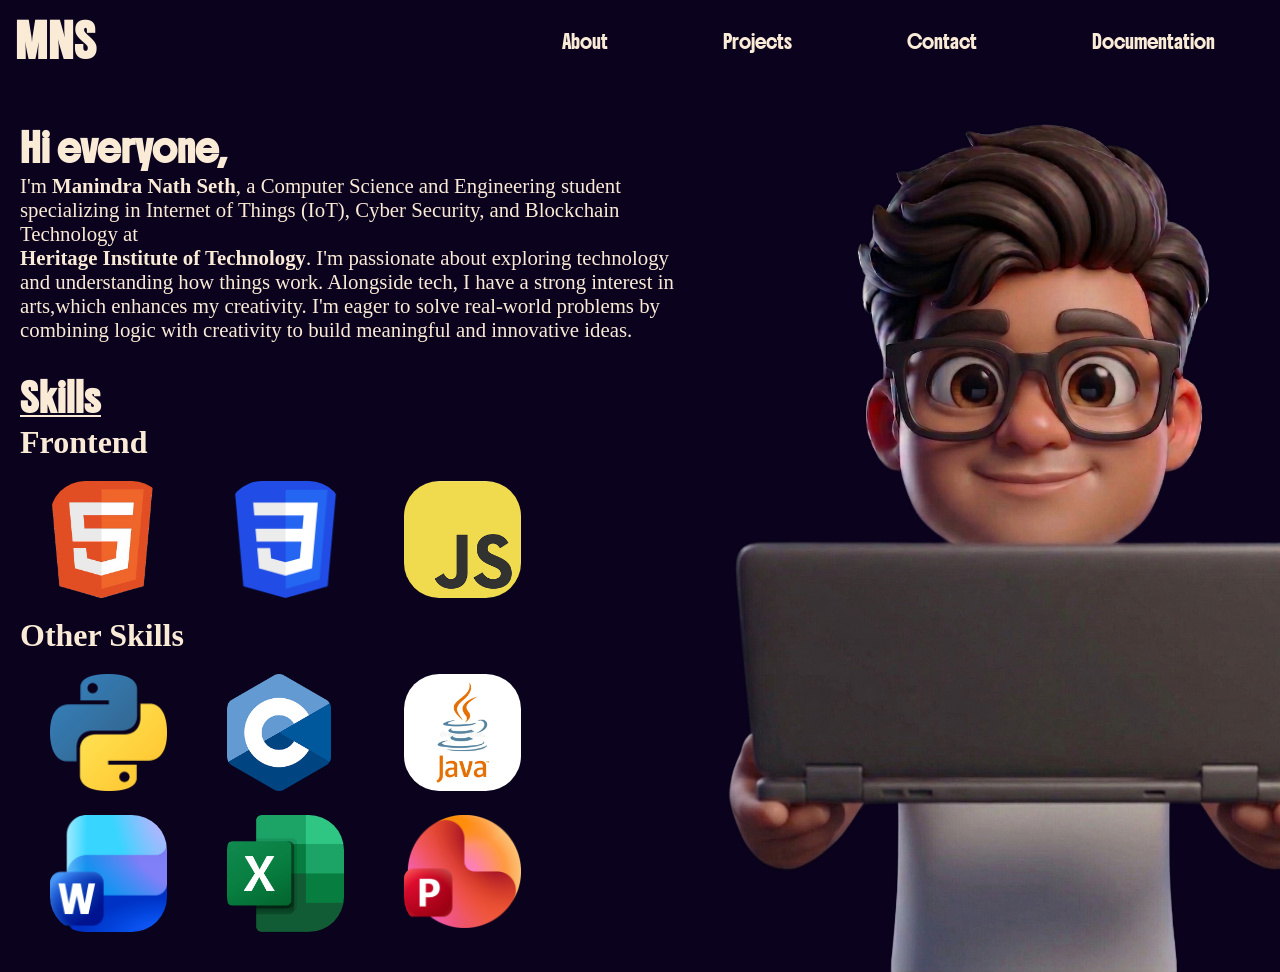
<file: about.html>
<!DOCTYPE html>
<html lang="en">

<head>
    <meta charset="UTF-8">
    <meta name="viewport" content="width=device-width, initial-scale=1.0">
    <title>Portfolio about</title>
    <link rel="stylesheet" href="style.css">
</head>

<style>
    @import url('https://fonts.googleapis.com/css2?family=Boldonse&family=Saira+Stencil:ital,wght@0,100..900;1,100..900&display=swap');
</style>

<body>
    <div id="aurora-bg"></div>

    <header class="header">
        <div class="logo">
            <a href="index.html"><h1 id="Namelogo"> MNS </h1></a>
        </div>
        <div class="links">
            <a href="about.html" class="decor">About</a>
            <a href="projects.html" class="decor">Projects</a>
            <a href="contact.html" class="decor">Contact</a>
            <a href="documentation.html" class="decor">Documentation</a>
        </div>
    </header>
    <main class="abtmain">
        <div class="div1 divabt"></div>
        <div class="div3 divabt"></div>
        <div class="aboutbody">
            <div class="whoiam">
                <h1 id="h1decor" class="fade-slide-left1">Hi everyone,</h1>
                <p id="bio" class="fade-slide-left2"> I'm <b>Manindra Nath Seth</b>, a Computer Science and
                    Engineering student<br>specializing in Internet of Things (IoT), Cyber Security, and Blockchain
                    Technology at<br><b>Heritage Institute of Technology</b>. I'm passionate about exploring technology
                    <br>and understanding how things work. Alongside tech, I have a strong interest in<br>arts,which
                    enhances my creativity. I'm eager to solve real-world problems by<br>combining logic with creativity
                    to build meaningful and innovative ideas.</p>
            </div>
            <div class="skills">
                <h1 id="h1decor"><u>Skills</u></h1>
                <div class="frontend des">
                    <h1>Frontend</h1>
                    <div class="frontendrow1">
                        <div class="html skilldes"></div>
                        <div class="css skilldes"></div>
                        <div class="javascript skilldes"></div>
                    </div>
                </div>
                <div class="backend des">
                    <h1>Backend</h1>
                    <div class="frontendrow1">
                        <div class="html skilldes"></div>
                        <div class="css skilldes"></div>
                        <div class="javascript skilldes"></div>
                    </div>
                </div>
                <div class="others des">
                    <h1>Other Skills</h1>
                    <div class="frontendrow1">
                        <div class="python skilldes"></div>
                        <div class="C skilldes"></div>
                        <div class="Java skilldes"></div>
                        <!-- <div class="cplus skilldes"></div> -->
                    </div>
                    <div class="frontendrow1">
                        <div class="msword skilldes"></div>
                        <div class="msexcel skilldes"></div>
                        <div class="mspp skilldes"></div>
                        <!-- <div class="abc skilldes"></div> -->
                    </div>
                </div>
            </div>
        </div>
        <div class="about-img"></div>
    </main>
    <script  src="script.js"></script>
    <script type="module" src="Animations/about-init.js"></script>
</body> 

</html>
</file>
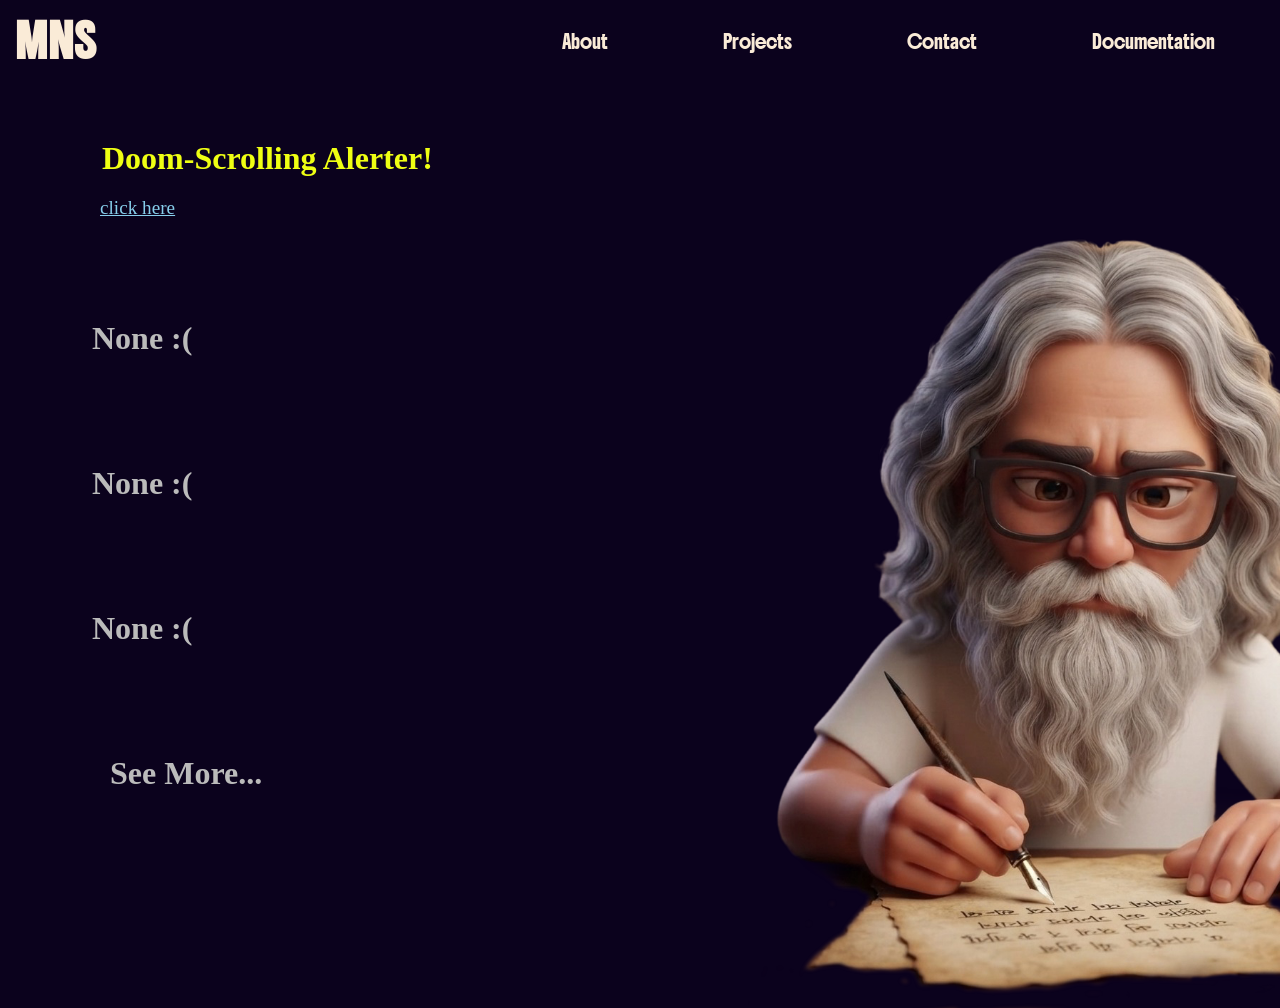
<file: documentation.html>
<!DOCTYPE html>
<html lang="en">

<head>
    <meta charset="UTF-8">
    <meta name="viewport" content="width=device-width, initial-scale=1.0">
    <title>Projects</title>
    <link rel="stylesheet" href="style.css">
    <link rel="stylesheet" href="glare-hover.css">
    <link rel="stylesheet" href="ferrofluid.css">
    <link rel="stylesheet" href="prism.css">
    <link rel="stylesheet" href="style3.css">
</head>
<style>
    @import url('https://fonts.googleapis.com/css2?family=Boldonse&family=Saira+Stencil:ital,wght@0,100..900;1,100..900&display=swap');
</style>

<body>
    <div id="ferrofluid-bg"></div>
    <div id="prism-bg"></div>
    <header class="header">
        <div class="logo">
            <a href="index.html"><h1 id="Namelogo"> MNS </h1></a>
        </div>
        <div class="links">
            <a href="about.html" class="decor">About</a>
            <a href="projects.html" class="decor">Projects</a>
            <a href="contact.html" class="decor">Contact</a>
            <a href="documentation.html" class="decor">Documentation</a>
        </div>
    </header>
    <main class="project-main">
        <div class="div12 divpro1"></div>
        <div class="div42 divpro1"></div>
        <div class="project-box">
            <div class="project1 pro">
                <h3 id="hello2">Doom-Scrolling Alerter!</h3>
                <div class="drivelink">
                    <!-- <h5 id="hello3">Doc link:</h5> -->
                    <a href="https://drive.google.com/file/d/1xmag0IrvzQ9AAdUNZML2TlTNPCcQLWD_/view?usp=sharing" class="link">click here</a>
                </div>
            </div>
            <div class="project2 pro">
                <h3 id="none">None :(</h3>
                <!-- <h3 id="hello2"></h3> -->
                <!-- <div class="gitlink">
                    <h5 id="hello3">Github link:</h5>
                    <a href="#" class="link">portfolio link</a>
                </div> -->
            </div>
            <div class="project3 pro">
                <h3 id="none">None :(</h3>
                <!-- <h3 id="hello2"></h3> -->
                <!-- <div class="gitlink">
                    <h5 id="hello3">Github link:</h5>
                    <a href="#" class="link">portfolio link</a>
                </div> -->
            </div>
            <div class="project4 pro">
                <h3 id="none">None :(</h3>
                <!-- <h3 id="hello2"></h3> -->
                <!-- <div class="gitlink">
                    <h5 id="hello3">Github link:</h5>
                    <a href="#" class="link">portfolio link</a>
                </div> -->
            </div>
            <div class="project5 pro">
                <h3 id="see-more">See More...</h3>
                <!-- <h3 id="hello2"></h3> -->
                <!-- <div class="gitlink">
                    <h5 id="hello3">Github link:</h5>
                    <a href="#" class="link">portfolio link</a>
                </div> -->
            </div>
        </div>
        <div class="imgbox">
            <div class="project-img">
                <div class="img"></div>
            </div>
        </div>
    </main>
    <!-- <script src="script.js"></script> -->
     <script type="module" src="documentation-init.js"></script>
</body>

</html>
</file>
<file: style.css>
*{
    margin: 0px;
    padding: 0px;
}
body{
    background-color: rgb(11, 2, 29);
    color:antiquewhite;
}
#dot-bg{
    position: fixed;
    top: 0; left: 0;
    width: 100vw; height: 100vh;
    z-index: -10000;
    pointer-events: none;
}
.divp{
    background: radial-gradient(
    circle,
    rgba(14, 114, 92, 0.6) 0%,   /* center (darker) */
    rgba(14, 114, 92, 0.2) 40%,
    rgba(14, 114, 92, 0.17) 40%,
    rgba(14, 114, 92, 0) 100%   /* fully transparent edges */
  );
    border: none;
    border-radius: 50%;
}
.div1{
    position: absolute;
    top:-150px;
    left: -150px;
    width:50vmin;
    height:50vmin;
    z-index: -1;
}

#Namelogo{
    font-family:  "Boldonse", system-ui;;
    font-size: 2rem;
    margin: 10px 0px 0px 15px;
}
.header{
    display: flex;
}
.logo{
    width:40%;
}
.links{
    position: absolute;
    right: 8px;
    top: 30px;
    z-index: 1000;
    pointer-events: auto;
    display: flex;
    width:60%;
    justify-content: space-around;
    font-family: "Boldonse", system-ui;
    font-size: 0.8rem;
}
.links a{
    text-decoration: none;
    color:antiquewhite;
}
.body{
    display:flex;
}
.profileimg{
    width:50%;
    height:100vmin;
    background-image: url("pictures/Profile.png");
    background-size: cover;
    position: relative;
    padding-left: 5vmin;
}
.profileimg:hover{
  background-image: url("pictures/Profilehover.png");
}
.bodytext{
    padding-left:25px;
}
.name{
    font-family: "Boldonse", system-ui;
    font-size: 2.25rem;
    position: relative;
    top:20vmin;
    text-shadow: 
        4px 4px 4px rgb(255, 61, 236),
        -5px -5px 5px rgba(26, 101, 78, 0.762);   
    align-self: center;
}
#hello{
    font-family: 'Times New Roman', Times, serif;
    font-size: 1.3rem;
    text-shadow: none;
}
#hello1{
    font-family: 'Times New Roman', Times, serif;
    font-size: 1.8rem;
    text-shadow: none;  
}
.profession{
    position: relative;
    top: 30vmin;
}
@keyframes fadeSlideDown {
  to {
    opacity: 1;
    transform: translateX(0); /* move to normal position */
  }
}
.fade-slide {
  opacity: 0;
  transform: translateY(-50px); /* start above */
  animation: fadeSlideDown 0.8s ease-out forwards;
}
.fade-slide-prof{
  opacity: 0;
  transform: translateY(-50px); /* start above */
  animation: fadeSlideDown 0.8s ease-out forwards;
    animation-delay: 0.5s; /* delay for profession */
}
.fade-slide-left1 {
  opacity: 0;
  transform: translateX(-60px); /* start above */
  animation: fadeSlideDown 0.8s ease-out forwards;
}
.fade-slide-left2 {
  opacity: 0;
  transform: translateX(-60px); /* start above */
  animation: fadeSlideDown 0.8s ease-out forwards;
  animation-delay: 0.8s;
}
@media (max-width: 1100px) {
    .profileimg {
        width:80% ;
        position:relative;
        top:580px;
    }
    .links{
        position: absolute;
        right: 8px;
        top:30px;
        z-index: 1000;
        pointer-events: auto;
        display: flex;
        width:60%;
        justify-content: space-around;
        font-family: "Boldonse", system-ui;
        font-size: 0.5rem;
    }
    .body {
        flex-direction: column; 
        align-items: center;
    }
    .bodytext {
        padding: 20px; 
        position: absolute;
        top:0px;
        z-index: -1;
    
    }
    .div1{
        position: absolute;
        top:-50px;
        left:-70px;
    }
    
    .div2{
        position: absolute;
        left:140px;
        top:700px;
    }
    header{
        position: relative;
        z-index: 1;
    }
}
/* Strands Background Styling */
/* Add this to the very top of style.css */
#strands-bg {
    position: fixed !important;
    top: 0 !important;
    left: 0 !important;
    width: 100vw !important;
    height: 100vh !important;
    z-index: -9999 !important;
    pointer-events: none !important;
    overflow: hidden !important;
}

#strands-bg canvas {
    display: block !important;
    width: 100% !important;
    height: 200% !important;
}


body {
  transition: all 0.6s cubic-bezier(0.22, 1, 0.36, 1);
}

.slide-up {
  transform: translateY(-100%);
  opacity: 0;
}

.slide-down {
  transform: translateY(100%);
  opacity: 0;
}
.abtmain{
    display:flex;
}

.about-img{
    width:50%;
    height:100vmin;
    background-image:url("pictures/about.png");
    background-size:cover;
    background-repeat: no-repeat;
    margin-left:1vmin;
}
.about-img:hover{
  background-image: url("pictures/abouthover.png");  
}
#bio{
    font-family: 'Times New Roman', Times, serif;
    font-size: 1.3rem;
    text-shadow: none; 
}
#h1decor{
    font-family: "Boldonse", system-ui ;
    font-size: 1.7rem;
} 
.aboutbody{
    z-index: 1;
    padding-left: 20px;
    padding-top: 50px;
}
.skills{
    padding-top: 30px;
}
.frontendrow1{
    height:14vmin;
    width:80%;
    display: flex;
    justify-content: space-around;
    align-items: center;
    margin: 15px 0px 15px 0px;
}
.skilldes{
    height:13vmin;
    width:13vmin; 
    border-radius: 30%;
}
.skilldes:hover{
    transform:scale(1.1,1.1);
}
.html{
    background-image: url("pictures/html5.png");
    background-size:contain;
    background-repeat: no-repeat;
}
.css{
    background-image: url("pictures/CSS.png");
    background-size: cover;
}
.javascript{
    background-image: url("pictures/javascript.png");
    background-size: cover;
}
.backend{
    display: none;
}
.python{
    background-image: url("pictures/Python.png");
    background-size: cover;
}
.C{
    background-image: url("pictures/C_Logo.png");
    background-size:contain;
    background-repeat: no-repeat;
}
.Java{
    background-image: url("pictures/java.webp");
    background-size: cover;
}
.cplus{
    background-image: url("pictures/c++.png");
    background-size:contain;
    background-repeat: no-repeat;
}
.msword{
    background-image: url("pictures/msword.png");
    background-size: cover;
}
.msexcel{
    background-image: url("pictures/msexcel.png");
    background-size: cover;
}
.mspp{
    background-image: url("pictures/mspp.png");
    background-size:contain;
    background-repeat: no-repeat;
}
@media (max-width: 1100px) {
    .about-img {
        width:100% ;
    }
    .abtmain {
        flex-direction: column; 
        align-items: center;
    }
    .skills {
        padding: 20px; 
    }
    .div3{
        position: absolute;
        left:-160px;
        top:600px;
    }
}
.logo a{
    text-decoration: none;
    color: inherit;
}

#aurora-bg {
    position: fixed;
    top: 0; left: 0;
    width: 100vw; height: 100vh;
    z-index: -9999;
    pointer-events: none;
}
#aurora-bg canvas {
    display: block;
    width: 100%;
    height: 100%;
}
</file>
<file: glare-hover.css>
/* glare-hover.css */
.glare-hover {
  width: var(--gh-width);
  height: var(--gh-height);
  background: var(--gh-bg);
  border-radius: var(--gh-br);
  border: 1px solid var(--gh-border);
  overflow: hidden;
  position: relative;
  display: grid;
  place-items: center;
}
.glare-hover::before {
  content: '';
  position: absolute;
  inset: 0;
  background: linear-gradient(
    var(--gh-angle),
    hsla(0, 0%, 0%, 0) 60%,
    var(--gh-rgba) 70%,
    hsla(0, 0%, 0%, 0),
    hsla(0, 0%, 0%, 0) 100%
  );
  transition: var(--gh-duration) ease;
  background-size:
    var(--gh-size) var(--gh-size),
    100% 100%;
  background-repeat: no-repeat;
  background-position:
    -100% -100%,
    0 0;
}
.glare-hover:hover {
  cursor: pointer;
}
.glare-hover:hover::before {
  background-position:
    100% 100%,
    0 0;
}
.glare-hover--play-once::before {
  transition: none;
}
.glare-hover--play-once:hover::before {
  transition: var(--gh-duration) ease;
  background-position:
    100% 100%,
    0 0;
}

/* Your .pro cards use margin-left percentages on their inner <h3>/<div> text
   to position content (left-aligned, not centered) - the component's default
   `display: grid; place-items: center;` would break that layout, so we
   override it back to block flow specifically for your .pro cards. */
.pro.glare-hover {
  display: block;
  transition: transform 0.3s ease;
}
.pro.glare-hover:hover {
  transform: scale(1.05);
}
</file>
<file: ferrofluid.css>
/* ferrofluid.css */
.ferrofluid-container {
  position: relative;
  width: 100%;
  height: 100%;
  overflow: hidden;
}
</file>
<file: prism.css>
/* prism.css */
.prism-container {
  position: relative;
  width: 100%;
  height: 100%;
}
</file>
<file: style3.css>
*{
    margin: 0px;
    padding: 0px;
}
body{
    background-color: rgb(11, 2, 29);
    color:antiquewhite;
}
.project-main {
    display: flex;
    flex-wrap: wrap;
    justify-content: right;

}
#ferrofluid-bg {
    position: fixed;
    top: 0; left: 0;
    width: 100vw; height: 100vh;
    z-index: -9999;
    pointer-events: none;
}
#prism-bg {
    position: fixed;
    top: 0; left: 0;
    width: 100vw; height: 100vh;
    z-index: -9999;
    pointer-events: none;
}
.imgbox {
    display: flex;
    justify-content: right;
    /* margin-left:vmin; */
    width: 50%;
    align-self: center;
}

.project-img {
    width: 99%;
    height: 90vmin;
    padding-left:12vmin;
    padding-top: 14vmin;
}
.img{
    height:90vmin;
    width:100%;
    background-size: cover;
    background-repeat: no-repeat;
    background-image: url("pictures/document-hover.png");
}

.img:hover {
    background-image: url("pictures/document.png");
}

.projectbox {
    display: flex;
    flex-wrap: wrap;
}

.pro {
    height: 120px;
    width: 90vmin;
    position: absolute;
    /* background, border & border-radius are now handled by .border-glow-card
       in border-glow.css (applied via project-init.js) */
}

.project1 {
    top: 125px;
    left: 10vmin;
}

.project2 {
    top: 270px;
    left: 10vmin;
}

.project3 {
    top: 415px;
    left: 10vmin;
}

.project4 {
    top: 560px;
    left: 10vmin;
}

.project5 {
    top: 705px;
    left: 10vmin;
}
#none{
    font-family: 'Times New Roman', Times, serif;
    font-size:2rem;
    margin-left: 2px;
    margin-top: 5.5vmin;
    text-shadow: none;
    color:rgb(187, 187, 187)
}
#see-more{
    font-family: 'Times New Roman', Times, serif;
    font-size:2rem;
    margin-left: 20px;
    margin-top: 5.5vmin;
    text-shadow: none;
    color:rgb(187, 187, 187)
}
#hello2{
    font-family: 'Times New Roman', Times, serif;
    font-size:2rem;
    margin-left: 12px;
    margin-top: 15px;
    text-shadow: none;
    color:rgb(239, 255, 19)
}
.link{
    position: relative;
    color: skyblue;
    font-size: 1.2rem;
    top:20px;
    left:10px;
}
@media (max-width: 1100px) {
    .project-main {
        display: flex;
        flex-wrap: wrap;
        justify-content: center;
    }
    .imgbox {
        position: absolute;
        top: 900px;
        width: 100%;
    }

    .project-img {
        background-size: contain;
        margin: 0px;
        padding:0px;
    }

    .pro {
        width: 80vmin;
        align-self: center;
    }

    .project1 {
        top: 125px;
        /* left: 10vmin; */
    }

    .project2 {
        top: 277px;
        /* right: 10vmin; */
    }

    .project3 {
        top: 430px;
        /* left: 10vmin; */
    }

    .project4 {
        top: 585px;
        /* right: 10vmin; */
    }

    .project5 {
        top: 740px;
        /* left: 10vmin; */
    }
    #none{
        font-family: 'Times New Roman', Times, serif;
        font-size:2rem;
        margin-left:0px;
        margin-top: 13%;
        text-shadow: none;
        color:rgb(187, 187, 187)
    }
    #hello2{
        font-family: 'Times New Roman', Times, serif;
        font-size:1.5rem;
        margin-left: 10px;
        margin-top: 15px;
        text-shadow: none;
        color:rgb(239, 255, 19)
    }
    .link{
        position: relative;
        color: skyblue;
        font-size:0.8rem;
        top:17px;
        left:10px;
    }
}
</file>
